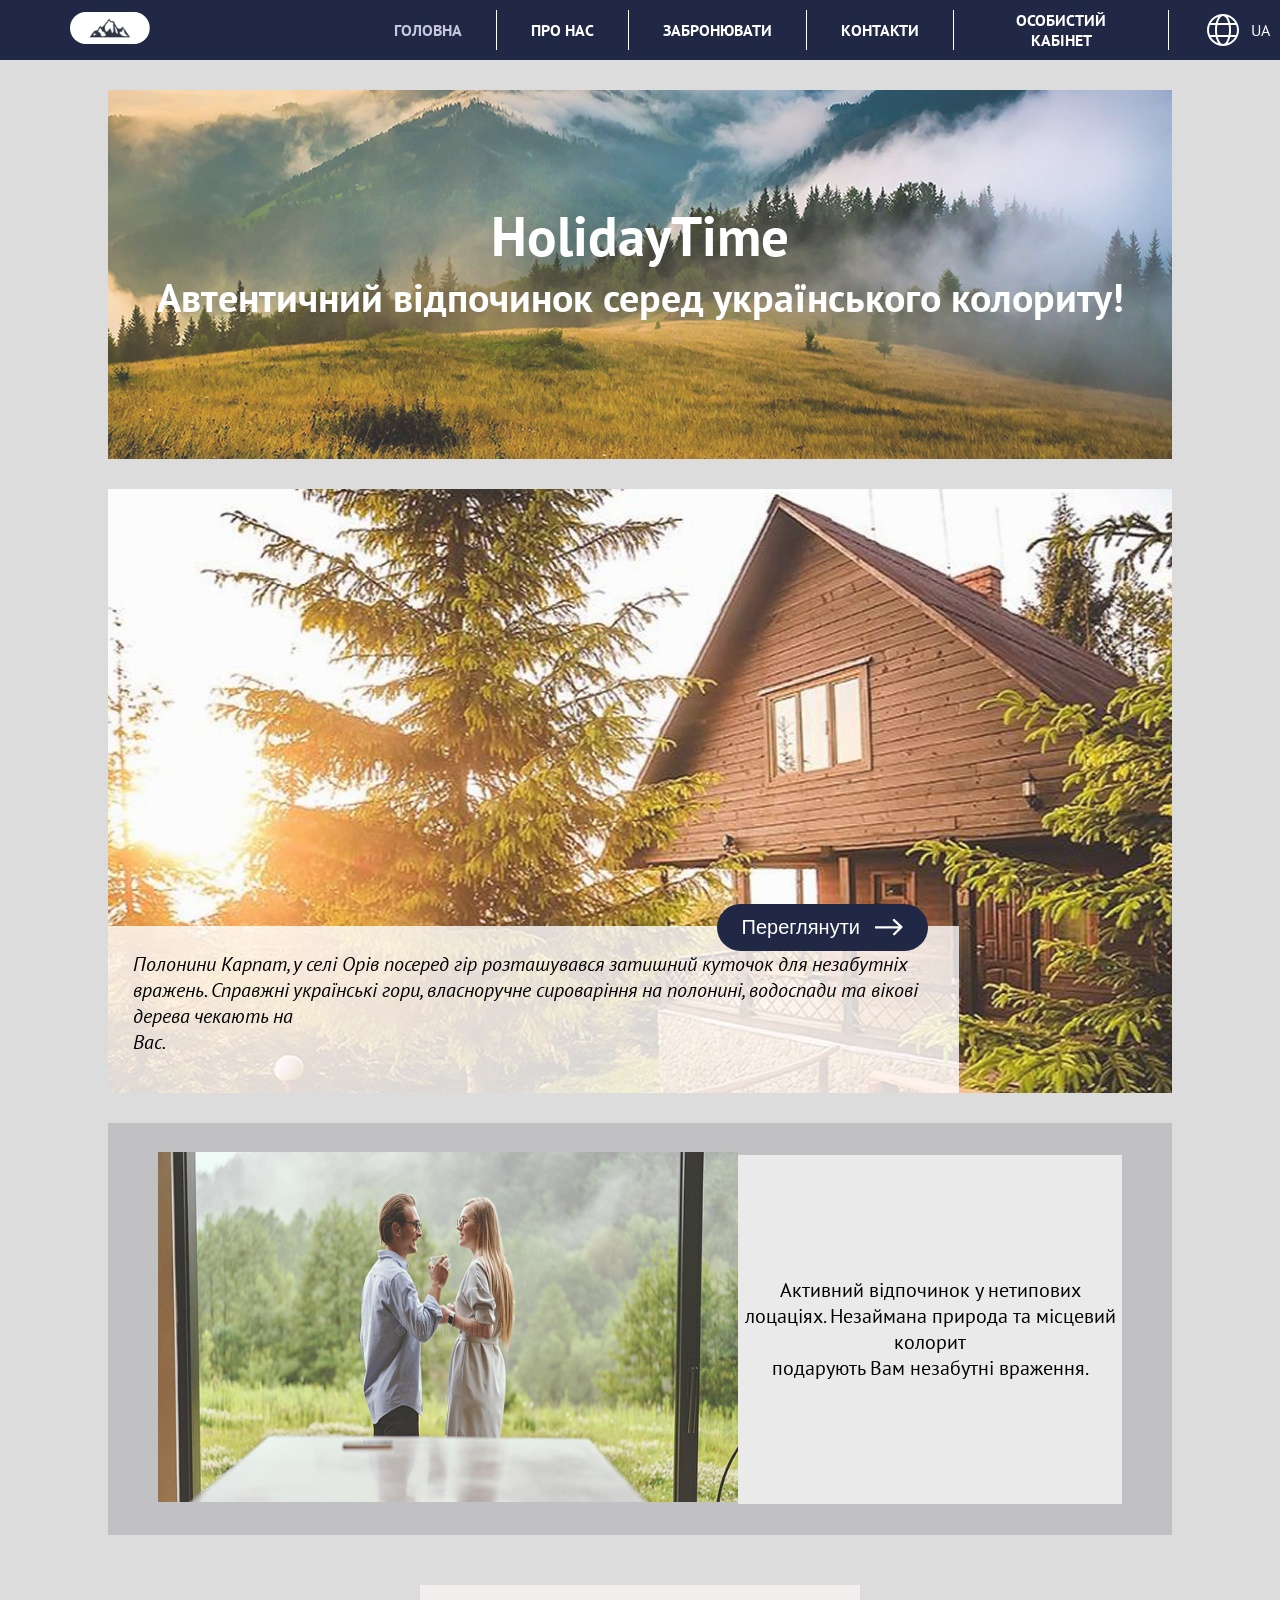
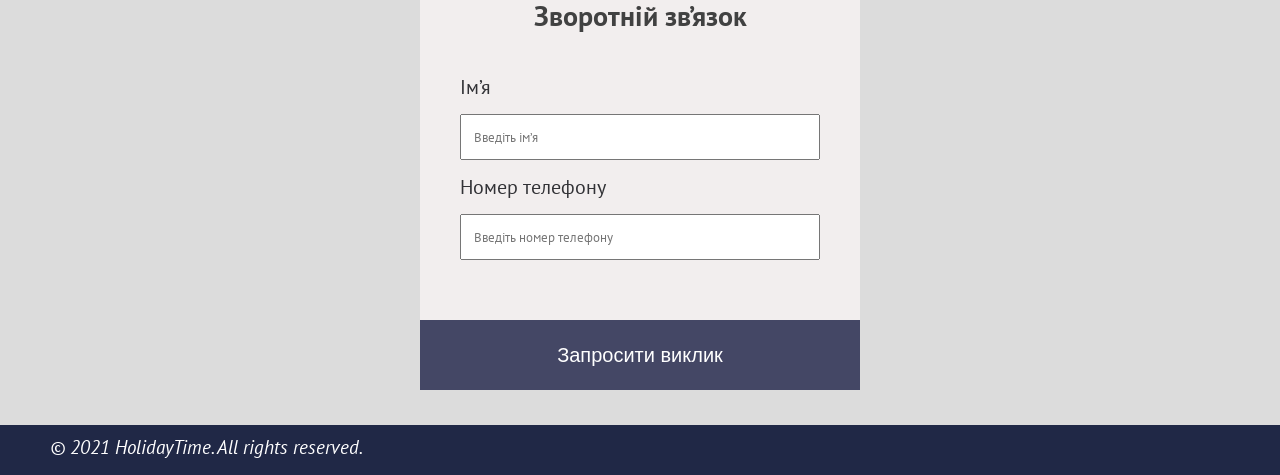
<file: html/index.html>
<!doctype html>
<html lang="en">
  <head>
    <meta charset="UTF-8" />
    <meta name="viewport" content="width=, initial-scale=1.0" />
    <link rel="stylesheet" href="../css/main.css" />
    <script src="../JS/script.js" defer></script>
    <title>Document</title>
  </head>
  <body>
    <div class="main">
      <header>
        <span class="logo"> <img src="../images/logo.svg" alt="" /></span>
        <nav>
          <ul>
            <li class="active"><a href="index.html">ГОЛОВНА</a></li>
            <div class="divider"></div>
            <li><a href="about-us.html">ПРО НАС</a></li>
            <div class="divider"></div>
            <li><a href="reservation.html">ЗАБРОНЮВАТИ</a></li>
            <div class="divider"></div>
            <li><a href="contacts.html">КОНТАКТИ</a></li>
            <div class="divider"></div>
            <div class="personal-account">
              <li>
                <a href="account.html"
                  >ОСОБИСТИЙ <br />
                  КАБІНЕТ</a
                >
              </li>
            </div>
            <div class="divider"></div>

            <div class="language">
              <div class="language-current">
                <div class="globe"><img src="/images/globe.svg" alt="" /></div>
                <span>UA</span>
              </div>
              <div class="language-list">
                <div>UA</div>
                <div>RU</div>
                <div>EN</div>
              </div>
            </div>
          </ul>
        </nav>
      </header>

      <div class="main-page">
        <div class="first-poster">
          <h2>HolidayTime</h2>
          <h3>Автентичний відпочинок серед українського колориту!</h3>
        </div>

        <div class="second-poster">
          <button class="btn" type="button">
            Переглянути
            <img class="arrow" src="/images/arrow-button1.svg" alt="" />
          </button>

          <div class="text">
            <p>
              Полонини Карпат, у селі Орів посеред гір розташувався затишний
              куточок для незабутніх вражень. Справжні українські гори,
              власноручне сироваріння на полонині, водоспади та вікові дерева
              чекають на <br />
              Вас.
            </p>
          </div>
        </div>

        <div class="three-poster">
          <div class="couple">
            <img src="/images/couple.png" alt="" />
          </div>
          <div class="couple-text">
            <p>
              Активний відпочинок у нетипових лоцаціях. Незаймана природа та
              місцевий колорит <br />
              подарують Вам незабутні враження.
            </p>
          </div>
        </div>

        <div class="contact-us">
          <h3>Зворотній зв’язок</h3>

          <form>
            <div class="inline">
              <div class="name">
                <label>Ім’я</label>
                <input type="name" placeholder="Введіть ім’я" />
              </div>
              <div class="phone">
                <label>Номер телефону</label>
                <input type="tel" placeholder="Введіть номер телефону" />
              </div>
              <button class="call-btn">Запросити виклик</button>
            </div>
          </form>
        </div>
      </div>
    </div>

    <footer>
      <h4>© 2021 HolidayTime. All rights reserved.</h4>
    </footer>
  </body>
</html>
</file>
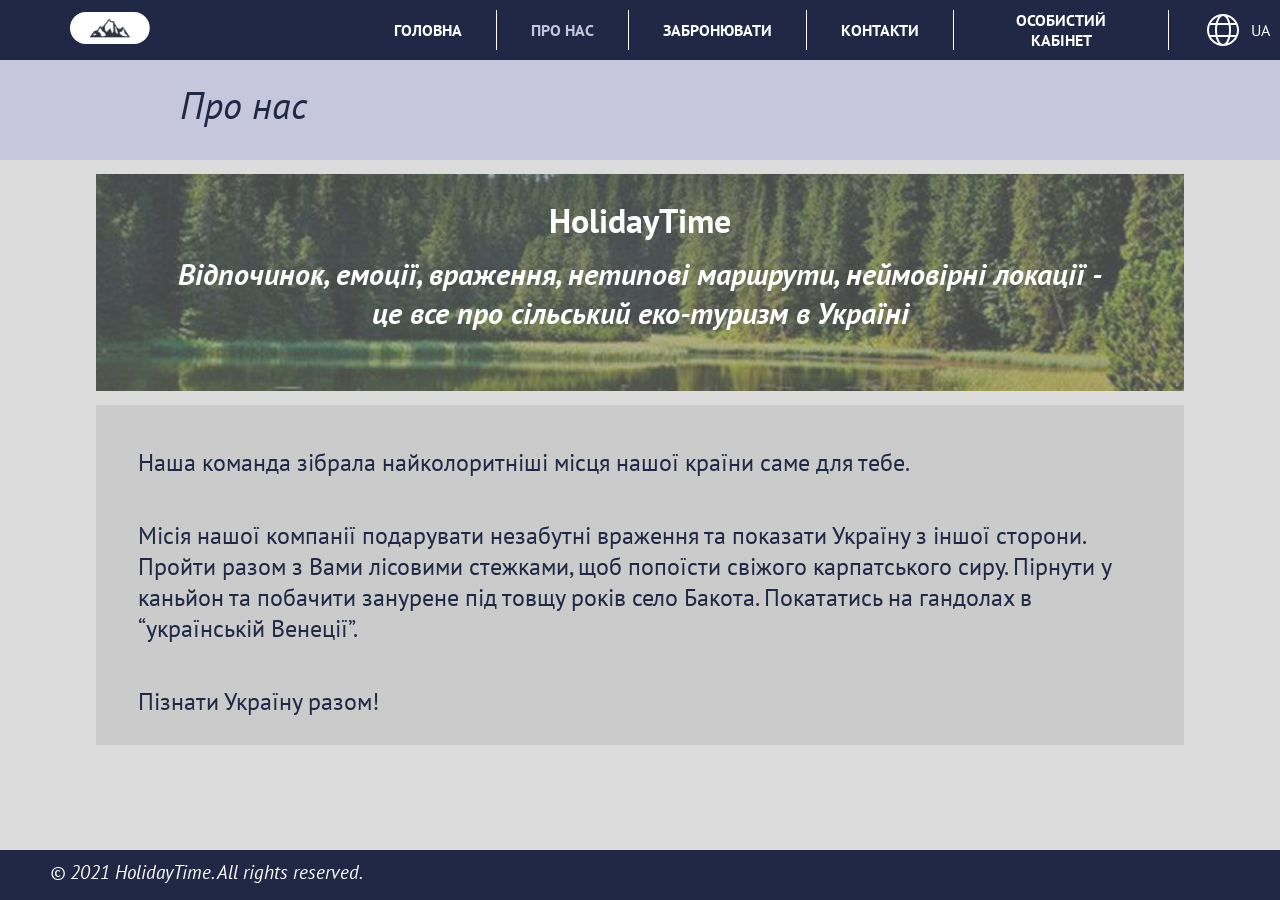
<file: html/about-us.html>
<!doctype html>
<html lang="en">
  <head>
    <meta charset="UTF-8" />
    <meta name="viewport" content="width=, initial-scale=1.0" />
    <link rel="stylesheet" href="../css/main.css" />
    <script src="../JS/script.js" defer></script>
    <title>Document</title>
  </head>
  <body>
    <div class="main">
      <header>
        <span class="logo"> <img src="../images/logo.svg" alt="" /></span>
        <nav>
          <ul>
            <li><a href="index.html">ГОЛОВНА</a></li>
            <div class="divider"></div>
            <li class="active"><a href="about-us.html">ПРО НАС</a></li>
            <div class="divider"></div>
            <li><a href="reservation.html">ЗАБРОНЮВАТИ</a></li>
            <div class="divider"></div>
            <li><a href="contacts.html">КОНТАКТИ</a></li>
            <div class="divider"></div>
            <div class="personal-account">
              <li>
                <a href="account.html"
                  >ОСОБИСТИЙ <br />
                  КАБІНЕТ</a
                >
              </li>
            </div>
            <div class="divider"></div>

            <div class="language">
              <div class="language-current">
                <div class="globe"><img src="/images/globe.svg" alt="" /></div>
                <span>UA</span>
              </div>
              <div class="language-list">
                <div>UA</div>
                <div>RU</div>
                <div>EN</div>
              </div>
            </div>
          </ul>
        </nav>
      </header>

      <div class="block">
        <h3>Про нас</h3>
      </div>

      <div class="about-intro">
        <h3>HolidayTime</h3>
        <p>
          Відпочинок, емоції, враження, нетипові маршрути, неймовірні локації -
          <br />
          це все про сільський еко-туризм в Україні
        </p>
      </div>

      <div class="about-content">
        <p>
          Наша команда зібрала найколоритніші місця нашої країни саме для тебе.
        </p>
        <p>
          Місія нашої компанії подарувати незабутні враження та показати Україну
          з іншої сторони. Пройти разом з Вами лісовими стежками, щоб попоїсти
          свіжого карпатського сиру. Пірнути у каньйон та побачити занурене під
          товщу років село Бакота. Покататись на гандолах в “українській
          Венеції”.
        </p>
        <p>Пізнати Україну разом!</p>
      </div>
    </div>

    <footer>
      <h4>© 2021 HolidayTime. All rights reserved.</h4>
    </footer>
  </body>
</html>
</file>
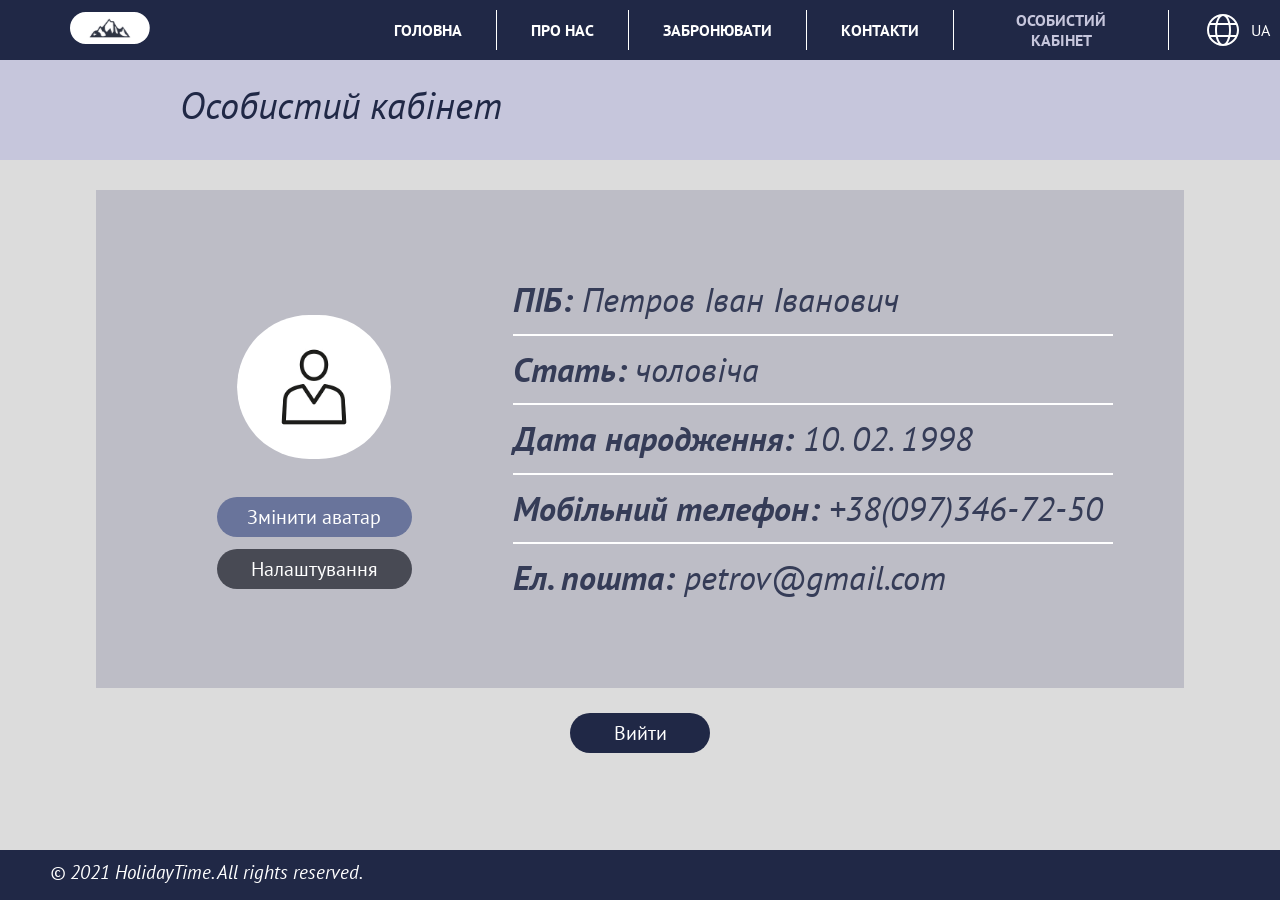
<file: html/account.html>
<!doctype html>
<html lang="en">
  <head>
    <meta charset="UTF-8" />
    <meta name="viewport" content="width=, initial-scale=1.0" />
    <link rel="stylesheet" href="../css/main.css" />
    <script src="../JS/script.js" defer></script>
    <title>Document</title>
  </head>
  <body>
    <div class="main">
      <header>
        <span class="logo"> <img src="../images/logo.svg" alt="" /></span>
        <nav>
          <ul>
            <li><a href="index.html">ГОЛОВНА</a></li>
            <div class="divider"></div>
            <li><a href="about-us.html">ПРО НАС</a></li>
            <div class="divider"></div>
            <li><a href="reservation.html">ЗАБРОНЮВАТИ</a></li>
            <div class="divider"></div>
            <li><a href="contacts.html">КОНТАКТИ</a></li>
            <div class="divider"></div>
            <div class="personal-account">
              <li class="active">
                <a href="account.html"
                  >ОСОБИСТИЙ <br />
                  КАБІНЕТ</a
                >
              </li>
            </div>
            <div class="divider"></div>

            <div class="language">
              <div class="language-current">
                <div class="globe"><img src="/images/globe.svg" alt="" /></div>
                <span>UA</span>
              </div>
              <div class="language-list">
                <div>UA</div>
                <div>RU</div>
                <div>EN</div>
              </div>
            </div>
          </ul>
        </nav>
      </header>

      <div class="block">
        <h3>Особистий кабінет</h3>
      </div>

      <div class="profile-card">
        <div class="profile-avatar">
          <img
            class="profile-avatar-img"
            src="/images/profile-avatar-img.svg"
            alt="Аватар"
          />
          <button class="change-avatar-btn">Змінити аватар</button>
          <button class="settings-btn">Налаштування</button>
        </div>

        <div class="profile-info">
          <p class="profile-info-item">
            <strong>ПІБ:</strong> Петров Іван Іванович
          </p>

          <p class="profile-info-item"><strong>Стать:</strong> чоловіча</p>

          <p class="profile-info-item">
            <strong>Дата народження: </strong> 10. 02. 1998
          </p>

          <p class="profile-info-item">
            <strong>Мобільний телефон:</strong> +38(097)346-72-50
          </p>

          <p class="profile-info-item">
            <strong>Ел. пошта:</strong> petrov@gmail.com
          </p>
        </div>
      </div>

      <button class="logout-btn">Вийти</button>
    </div>

    <footer>
      <h4>© 2021 HolidayTime. All rights reserved.</h4>
    </footer>
  </body>
</html>
</file>
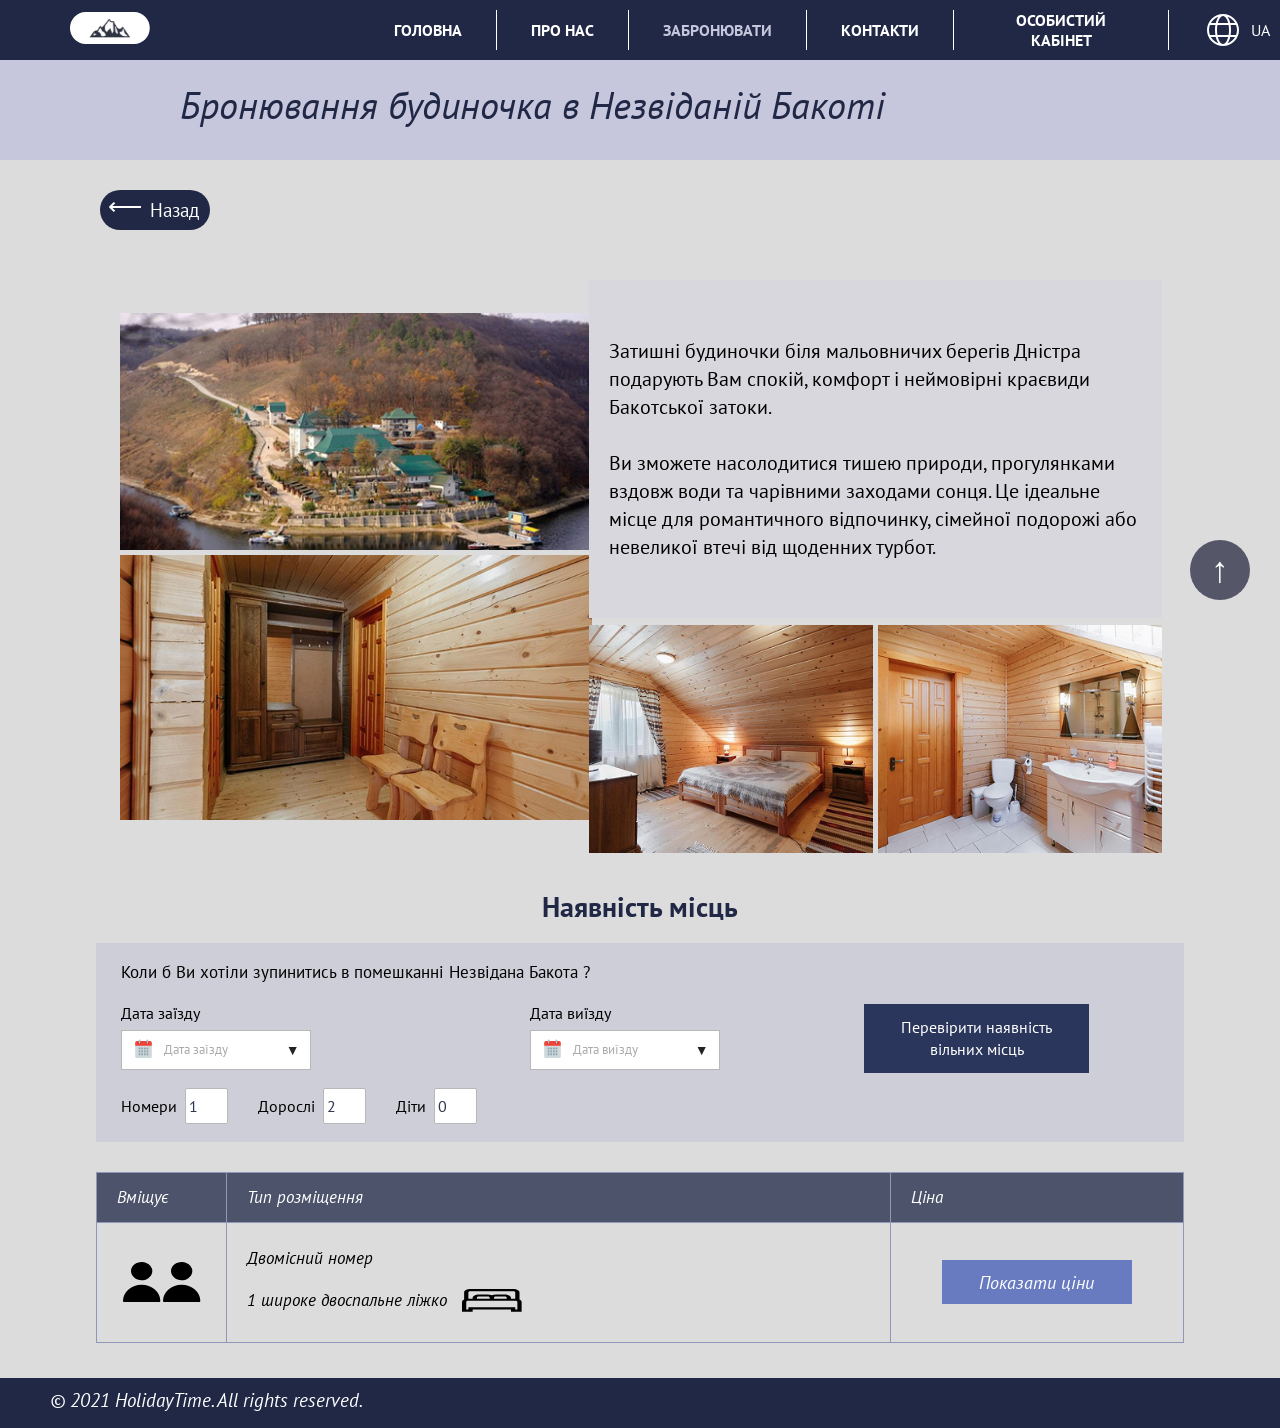
<file: html/bakota.html>
<!doctype html>
<html lang="en">
  <head>
    <meta charset="UTF-8" />
    <meta name="viewport" content="width=device-width, initial-scale=1.0" />
    <link rel="stylesheet" href="../css/main.css" />
    <script src="../JS/script.js" defer></script>
    <title>Document</title>
  </head>
  <body>
    <div class="main">
      <header>
        <span class="logo"> <img src="../images/logo.svg" alt="" /></span>
        <nav>
          <ul>
            <li><a href="index.html">ГОЛОВНА</a></li>
            <div class="divider"></div>
            <li><a href="about-us.html">ПРО НАС</a></li>
            <div class="divider"></div>
            <li class="active"><a href="reservation.html">ЗАБРОНЮВАТИ</a></li>
            <div class="divider"></div>
            <li><a href="contacts.html">КОНТАКТИ</a></li>
            <div class="divider"></div>
            <div class="personal-account">
              <li>
                <a href="account.html"
                  >ОСОБИСТИЙ <br />
                  КАБІНЕТ</a
                >
              </li>
            </div>
            <div class="divider"></div>

            <div class="language">
              <div class="language-current">
                <div class="globe"><img src="/images/globe.svg" alt="" /></div>
                <span>UA</span>
              </div>
              <div class="language-list">
                <div>UA</div>
                <div>RU</div>
                <div>EN</div>
              </div>
            </div>
          </ul>
        </nav>
      </header>
      <div class="block">
        <h3>Бронювання будиночка в Незвіданій Бакоті</h3>
      </div>

      <div class="button-back">
        <button class="back-button" onclick="history.back()">
          <span class="back-arrow">⟵</span>
          <span class="back">Назад</span>
        </button>
      </div>

      <div class="karpaty-informations">
        <div class="left-block">
          <img src="/images/nezvidana-bakota.jpg" alt="" />
          <img src="/images/karpaty-house-inside1.jpg" alt="" />
        </div>

        <div class="right-block">
          <div class="cabin-description">
            <p>
              Затишні будиночки біля мальовничих берегів Дністра подарують Вам
              спокій, комфорт і неймовірні краєвиди Бакотської затоки. <br />
              <br />
              Ви зможете насолодитися тишею природи, прогулянками вздовж води та
              чарівними заходами сонця. Це ідеальне місце для романтичного
              відпочинку, сімейної подорожі або невеликої втечі від щоденних
              турбот.
            </p>
          </div>
          <div class="cabin-images">
            <img src="/images/karpaty-house-inside2.jpg" alt="" />
            <img src="/images/karpaty-house-inside3.jpg" alt="" />
          </div>
        </div>
      </div>

      <div class="room-availability">
        <section class="availability-section">
          <h2 class="availability-title">Наявність місць</h2>

          <div class="availability-box">
            <p class="availability-question">
              Коли б Ви хотіли зупинитись в помешканні Незвідана Бакота ?
            </p>

            <form class="availability-form">
              <div class="availability-fields">
                <div class="date-field">
                  <label for="check-in">Дата заїзду</label>

                  <div class="date-input-wrapper">
                    <span class="calendar-icon"
                      ><img src="/images/calendar.svg" alt=""
                    /></span>

                    <input type="date" id="check-in" name="check-in" required />

                    <span class="date-placeholder">Дата заїзду</span>
                    <span class="date-arrow">▼</span>
                  </div>
                </div>

                <div class="date-field">
                  <label for="check-out">Дата виїзду</label>

                  <div class="date-input-wrapper">
                    <span class="calendar-icon"
                      ><img src="/images/calendar.svg" alt=""
                    /></span>

                    <input
                      type="date"
                      id="check-out"
                      name="check-out"
                      required
                    />

                    <span class="date-placeholder">Дата виїзду</span>
                    <span class="date-arrow">▼</span>
                  </div>
                </div>

                <div class="guests-fields">
                  <div class="guest-field">
                    <label for="rooms">Номери</label>
                    <input
                      type="number"
                      id="rooms"
                      name="rooms"
                      min="1"
                      value="1"
                      required
                    />
                  </div>

                  <div class="guest-field">
                    <label for="adults">Дорослі</label>
                    <input
                      type="number"
                      id="adults"
                      name="adults"
                      min="1"
                      value="2"
                      required
                    />
                  </div>

                  <div class="guest-field">
                    <label for="children">Діти</label>
                    <input
                      type="number"
                      id="children"
                      name="children"
                      min="0"
                      value="0"
                      required
                    />
                  </div>
                </div>
              </div>

              <button type="submit" class="availability-button">
                Перевірити наявність вільних місць
              </button>
            </form>
          </div>
        </section>
      </div>

      <div class="rooms-section">
        <table class="rooms-table">
          <thead>
            <tr>
              <th class="capacity-column">Вміщує</th>
              <th class="room-column">Тип розміщення</th>
              <th class="price-column">Ціна</th>
            </tr>
          </thead>

          <tbody>
            <tr>
              <td class="capacity-cell">
                <div class="people-icons">
                  <img src="/images/people.svg" alt="" />
                  <img src="/images/people.svg" alt="" />
                </div>
              </td>

              <td class="room-cell">
                <p>Двомісний номер</p>
                <div class="bed-description">
                  <span>1 широке двоспальне ліжко</span>
                  <img
                    src="/images/bed.svg"
                    alt="двоспальне ліжко"
                    class="bed-icon"
                  />
                </div>
              </td>

              <td class="price-cell">
                <button type="button" class="show-prices-btn">
                  Показати ціни
                </button>
              </td>
            </tr>
          </tbody>
        </table>
      </div>
    </div>
    <footer>
      <h4>© 2021 HolidayTime. All rights reserved.</h4>
    </footer>
    <button id="scrollToTop" aria-label="Прокручувати вгору">↑</button>
  </body>
</html>
</file>
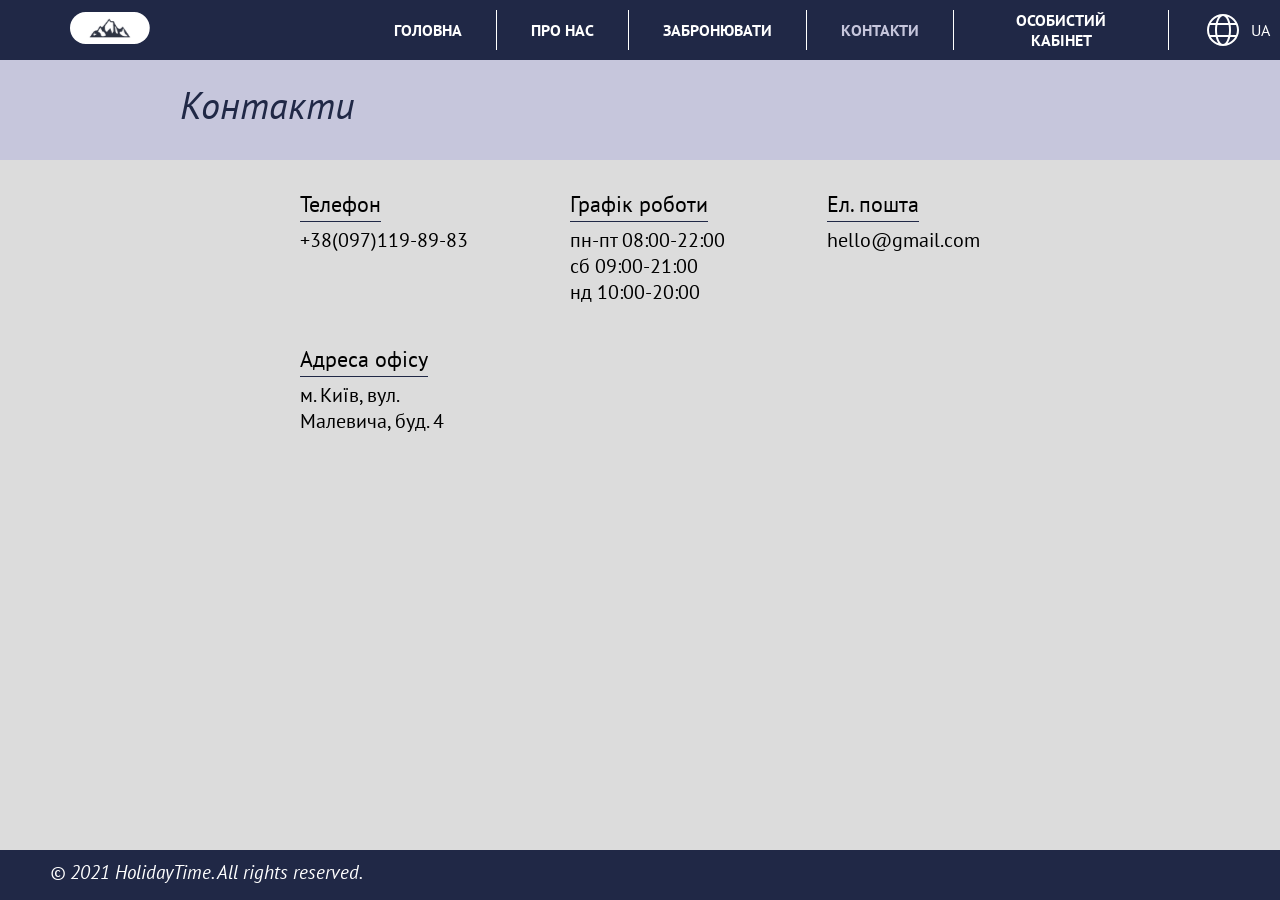
<file: html/contacts.html>
<!doctype html>
<html lang="en">
  <head>
    <meta charset="UTF-8" />
    <meta name="viewport" content="width=, initial-scale=1.0" />
    <link rel="stylesheet" href="../css/main.css" />
    <title>Document</title>
  </head>
  <body>
    <header>
      <span class="logo"> <img src="../images/logo.svg" alt="" /></span>
      <nav>
        <ul>
          <li><a href="index.html">ГОЛОВНА</a></li>
          <div class="divider"></div>
          <li><a href="about-us.html">ПРО НАС</a></li>
          <div class="divider"></div>
          <li><a href="reservation.html">ЗАБРОНЮВАТИ</a></li>
          <div class="divider"></div>
          <li class="active"><a href="contacts.html">КОНТАКТИ</a></li>
          <div class="divider"></div>
          <div class="personal-account">
            <li>
              <a href="account.html"
                >ОСОБИСТИЙ <br />
                КАБІНЕТ</a
              >
            </li>
          </div>
          <div class="divider"></div>

          <div class="language">
            <div class="language-current">
              <div class="globe"><img src="/images/globe.svg" alt="" /></div>
              <span>UA</span>
            </div>
            <div class="language-list">
              <div>UA</div>
              <div>RU</div>
              <div>EN</div>
            </div>
          </div>
        </ul>
      </nav>
    </header>

    <div class="block">
      <h3>Контакти</h3>
    </div>

    <div class="info">
      <div class="contact-details">
        <div class="numer">
          <p class="contact-title">Телефон</p>
          <a href="+38(097)119-89-83">+38(097)119-89-83</a>
        </div>

        <div class="work-schedule">
          <p class="contact-title">Графік роботи</p>
          <p class="hours">
            пн-пт 08:00-22:00 <br />
            сб 09:00-21:00 <br />
            нд 10:00-20:00
          </p>
        </div>

        <div class="email">
          <p class="contact-title">Ел. пошта</p>
          <a href="hello@gmail.com">hello@gmail.com</a>
        </div>
      </div>

      <div class="addresses">
        <div class="address-name">
          <p class="contact-title">Адреса офісу</p>
          <a href="https://share.google/1vAacfkD3YQbGVESC"
            >м. Київ, вул. Малевича, буд. 4</a
          >
        </div>
        <div class="contact-map">
          <iframe
            src="https://www.google.com/maps?q=вулиця+Казимира+Малевича,+4,+Київ&output=embed"
            width="507"
            height="335"
            style="border: 0"
            loading="lazy"
          >
          </iframe>
        </div>
      </div>
    </div>
    <footer>
      <h4>© 2021 HolidayTime. All rights reserved.</h4>
    </footer>
  </body>
</html>
</file>
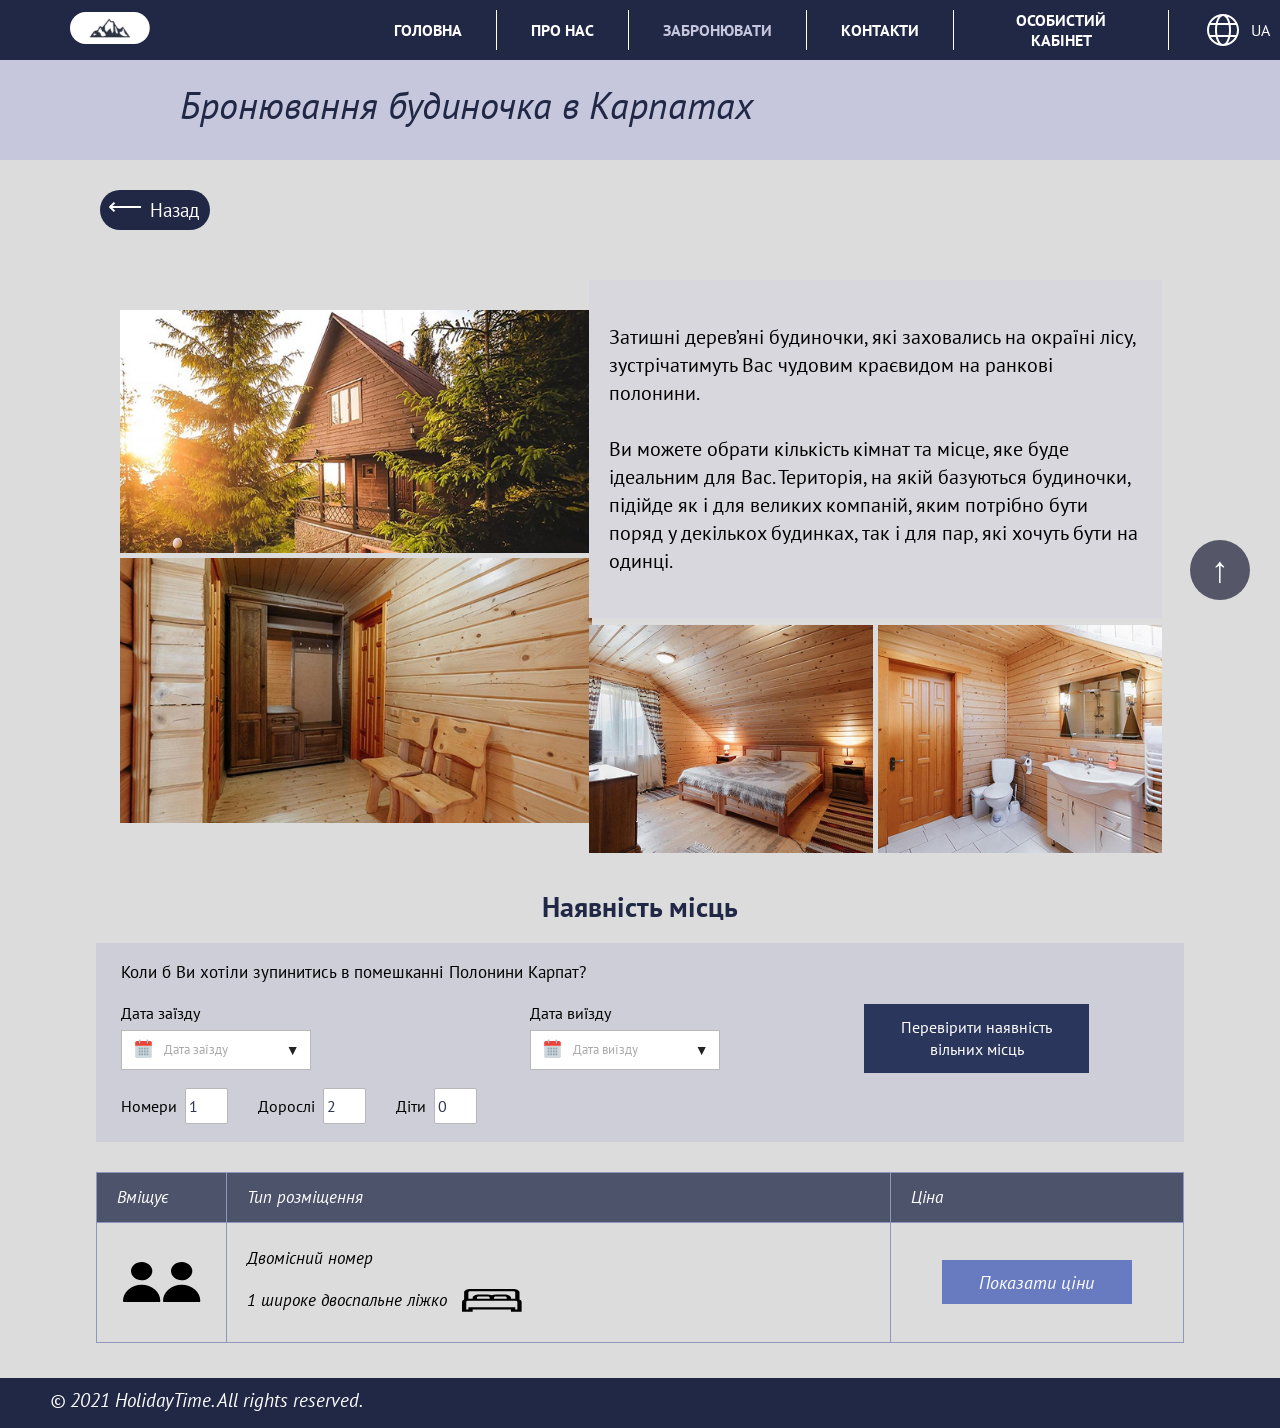
<file: html/karpaty.html>
<!doctype html>
<html lang="en">
  <head>
    <meta charset="UTF-8" />
    <meta name="viewport" content="width=device-width, initial-scale=1.0" />
    <link rel="stylesheet" href="../css/main.css" />
    <script src="../JS/script.js" defer></script>
    <title>Document</title>
  </head>
  <body>
    <div class="main">
      <header>
        <span class="logo"> <img src="../images/logo.svg" alt="" /></span>
        <nav>
          <ul>
            <li><a href="index.html">ГОЛОВНА</a></li>
            <div class="divider"></div>
            <li><a href="about-us.html">ПРО НАС</a></li>
            <div class="divider"></div>
            <li class="active"><a href="reservation.html">ЗАБРОНЮВАТИ</a></li>
            <div class="divider"></div>
            <li><a href="contacts.html">КОНТАКТИ</a></li>
            <div class="divider"></div>
            <div class="personal-account">
              <li>
                <a href="account.html"
                  >ОСОБИСТИЙ <br />
                  КАБІНЕТ</a
                >
              </li>
            </div>
            <div class="divider"></div>

            <div class="language">
              <div class="language-current">
                <div class="globe"><img src="/images/globe.svg" alt="" /></div>
                <span>UA</span>
              </div>
              <div class="language-list">
                <div>UA</div>
                <div>RU</div>
                <div>EN</div>
              </div>
            </div>
          </ul>
        </nav>
      </header>
      <div class="block">
        <h3>Бронювання будиночка в Карпатах</h3>
      </div>

      <div class="button-back">
        <button class="back-button" onclick="history.back()">
          <span class="back-arrow">⟵</span>
          <span class="back">Назад</span>
        </button>
      </div>

      <div class="karpaty-informations">
        <div class="left-block">
          <img src="/images/karpaty-house.jpg" alt="" />
          <img src="/images/karpaty-house-inside1.jpg" alt="" />
        </div>

        <div class="right-block">
          <div class="cabin-description">
            <p>
              Затишні дерев’яні будиночки, які заховались на окраїні лісу,
              зустрічатимуть Вас чудовим краєвидом на ранкові полонини. <br />
              <br />
              Ви можете обрати кількість кімнат та місце, яке буде ідеальним для
              Вас. Територія, на якій базуються будиночки, підійде як і для
              великих компаній, яким потрібно бути поряд у декількох будинках,
              так і для пар, які хочуть бути на одинці.
            </p>
          </div>
          <div class="cabin-images">
            <img src="/images/karpaty-house-inside2.jpg" alt="" />
            <img src="/images/karpaty-house-inside3.jpg" alt="" />
          </div>
        </div>
      </div>

      <div class="room-availability">
        <section class="availability-section">
          <h2 class="availability-title">Наявність місць</h2>

          <div class="availability-box">
            <p class="availability-question">
              Коли б Ви хотіли зупинитись в помешканні Полонини Карпат?
            </p>

            <form class="availability-form">
              <div class="availability-fields">
                <div class="date-field">
                  <label for="check-in">Дата заїзду</label>

                  <div class="date-input-wrapper">
                    <span class="calendar-icon"
                      ><img src="/images/calendar.svg" alt=""
                    /></span>

                    <input type="date" id="check-in" name="check-in" required />

                    <span class="date-placeholder">Дата заїзду</span>
                    <span class="date-arrow">▼</span>
                  </div>
                </div>

                <div class="date-field">
                  <label for="check-out">Дата виїзду</label>

                  <div class="date-input-wrapper">
                    <span class="calendar-icon"
                      ><img src="/images/calendar.svg" alt=""
                    /></span>

                    <input
                      type="date"
                      id="check-out"
                      name="check-out"
                      required
                    />

                    <span class="date-placeholder">Дата виїзду</span>
                    <span class="date-arrow">▼</span>
                  </div>
                </div>

                <div class="guests-fields">
                  <div class="guest-field">
                    <label for="rooms">Номери</label>
                    <input
                      type="number"
                      id="rooms"
                      name="rooms"
                      min="1"
                      value="1"
                      required
                    />
                  </div>

                  <div class="guest-field">
                    <label for="adults">Дорослі</label>
                    <input
                      type="number"
                      id="adults"
                      name="adults"
                      min="1"
                      value="2"
                      required
                    />
                  </div>

                  <div class="guest-field">
                    <label for="children">Діти</label>
                    <input
                      type="number"
                      id="children"
                      name="children"
                      min="0"
                      value="0"
                      required
                    />
                  </div>
                </div>
              </div>

              <button type="submit" class="availability-button">
                Перевірити наявність вільних місць
              </button>
            </form>
          </div>
        </section>
      </div>

      <div class="rooms-section">
        <table class="rooms-table">
          <thead>
            <tr>
              <th class="capacity-column">Вміщує</th>
              <th class="room-column">Тип розміщення</th>
              <th class="price-column">Ціна</th>
            </tr>
          </thead>

          <tbody>
            <tr>
              <td class="capacity-cell">
                <div class="people-icons">
                  <img src="/images/people.svg" alt="" />
                  <img src="/images/people.svg" alt="" />
                </div>
              </td>

              <td class="room-cell">
                <p>Двомісний номер</p>
                <div class="bed-description">
                  <span>1 широке двоспальне ліжко</span>
                  <img
                    src="/images/bed.svg"
                    alt="двоспальне ліжко"
                    class="bed-icon"
                  />
                </div>
              </td>

              <td class="price-cell">
                <button type="button" class="show-prices-btn">
                  Показати ціни
                </button>
              </td>
            </tr>
          </tbody>
        </table>
      </div>
    </div>
    <footer>
      <h4>© 2021 HolidayTime. All rights reserved.</h4>
    </footer>
    <button id="scrollToTop" aria-label="Прокручувати вгору">↑</button>
  </body>
</html>
</file>
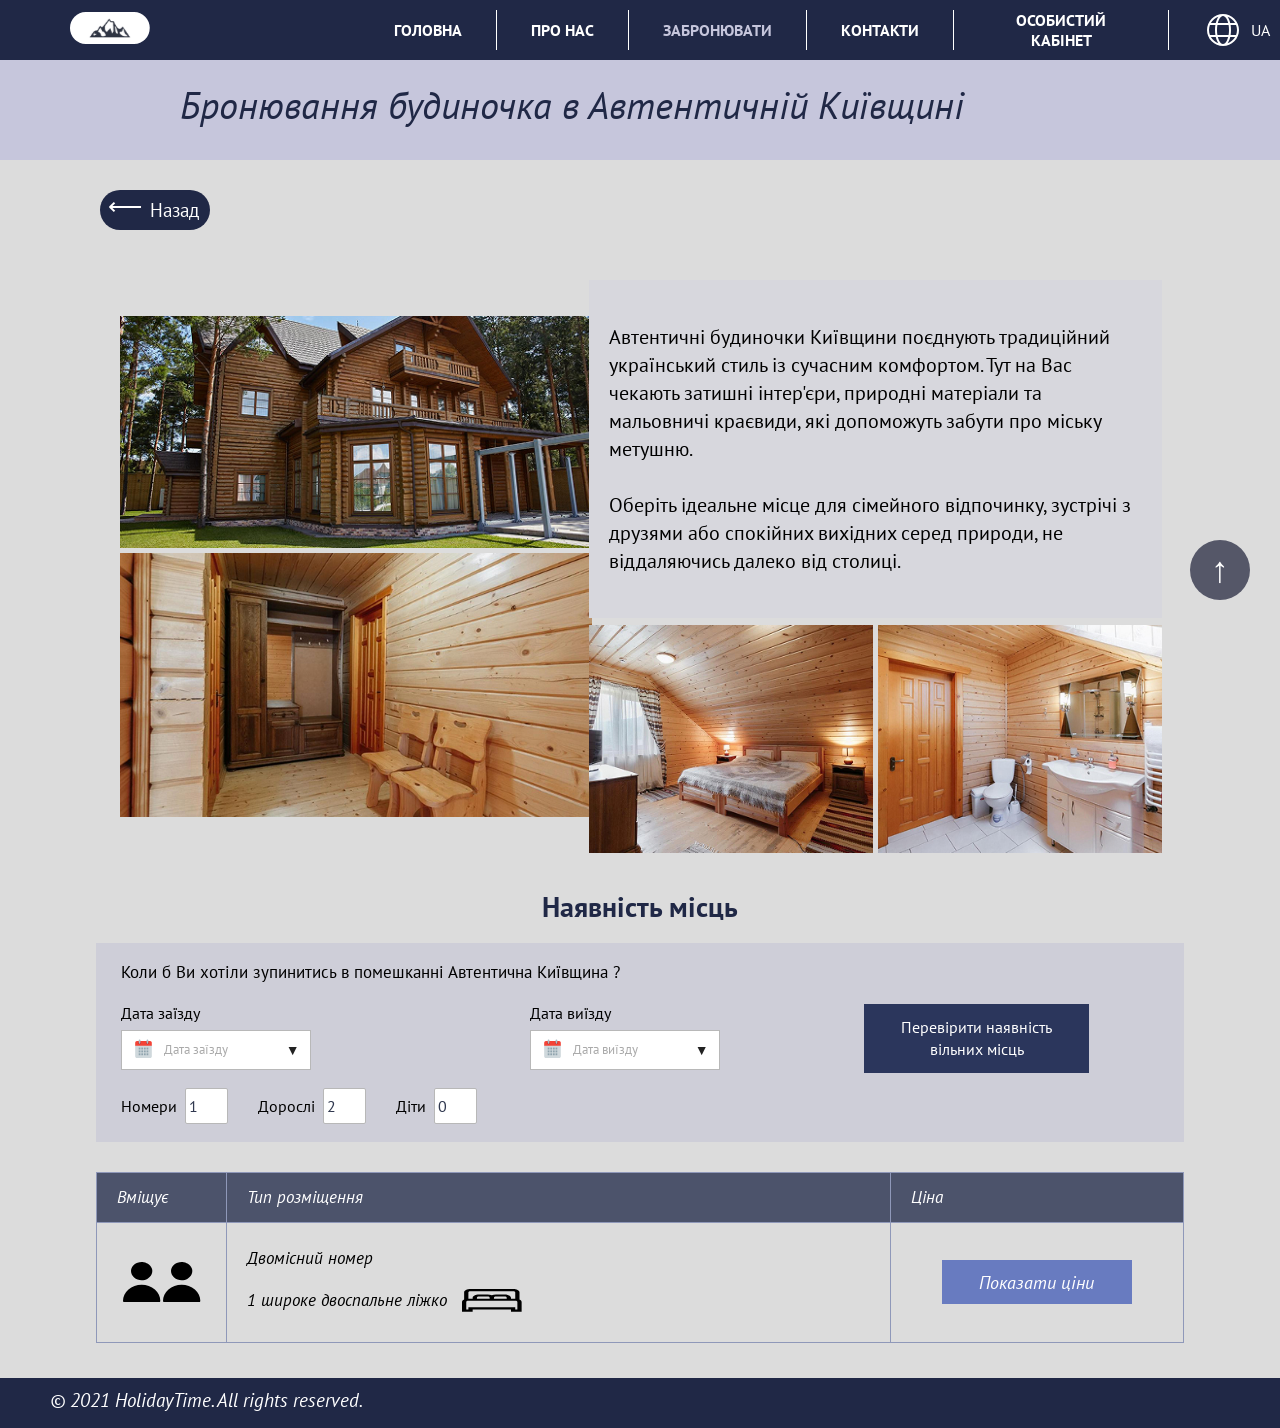
<file: html/kyiv.html>
<!doctype html>
<html lang="en">
  <head>
    <meta charset="UTF-8" />
    <meta name="viewport" content="width=device-width, initial-scale=1.0" />
    <link rel="stylesheet" href="../css/main.css" />
    <script src="../JS/script.js" defer></script>
    <title>Document</title>
  </head>
  <body>
    <div class="main">
      <header>
        <span class="logo"> <img src="../images/logo.svg" alt="" /></span>
        <nav>
          <ul>
            <li><a href="index.html">ГОЛОВНА</a></li>
            <div class="divider"></div>
            <li><a href="about-us.html">ПРО НАС</a></li>
            <div class="divider"></div>
            <li class="active"><a href="reservation.html">ЗАБРОНЮВАТИ</a></li>
            <div class="divider"></div>
            <li><a href="contacts.html">КОНТАКТИ</a></li>
            <div class="divider"></div>
            <div class="personal-account">
              <li>
                <a href="account.html"
                  >ОСОБИСТИЙ <br />
                  КАБІНЕТ</a
                >
              </li>
            </div>
            <div class="divider"></div>

            <div class="language">
              <div class="language-current">
                <div class="globe"><img src="/images/globe.svg" alt="" /></div>
                <span>UA</span>
              </div>
              <div class="language-list">
                <div>UA</div>
                <div>RU</div>
                <div>EN</div>
              </div>
            </div>
          </ul>
        </nav>
      </header>
      <div class="block">
        <h3>Бронювання будиночка в Автентичній Київщині</h3>
      </div>

      <div class="button-back">
        <button class="back-button" onclick="history.back()">
          <span class="back-arrow">⟵</span>
          <span class="back">Назад</span>
        </button>
      </div>

      <div class="karpaty-informations">
        <div class="left-block">
          <img src="/images/avtentychna-kyivshcyna.jpg" alt="" />
          <img src="/images/karpaty-house-inside1.jpg" alt="" />
        </div>

        <div class="right-block">
          <div class="cabin-description">
            <p>
              Автентичні будиночки Київщини поєднують традиційний український
              стиль із сучасним комфортом. Тут на Вас чекають затишні інтер'єри,
              природні матеріали та мальовничі краєвиди, які допоможуть забути
              про міську метушню. <br />
              <br />
              Оберіть ідеальне місце для сімейного відпочинку, зустрічі з
              друзями або спокійних вихідних серед природи, не віддаляючись
              далеко від столиці.
            </p>
          </div>
          <div class="cabin-images">
            <img src="/images/karpaty-house-inside2.jpg" alt="" />
            <img src="/images/karpaty-house-inside3.jpg" alt="" />
          </div>
        </div>
      </div>

      <div class="room-availability">
        <section class="availability-section">
          <h2 class="availability-title">Наявність місць</h2>

          <div class="availability-box">
            <p class="availability-question">
              Коли б Ви хотіли зупинитись в помешканні Автентична Київщина ?
            </p>

            <form class="availability-form">
              <div class="availability-fields">
                <div class="date-field">
                  <label for="check-in">Дата заїзду</label>

                  <div class="date-input-wrapper">
                    <span class="calendar-icon"
                      ><img src="/images/calendar.svg" alt=""
                    /></span>

                    <input type="date" id="check-in" name="check-in" required />

                    <span class="date-placeholder">Дата заїзду</span>
                    <span class="date-arrow">▼</span>
                  </div>
                </div>

                <div class="date-field">
                  <label for="check-out">Дата виїзду</label>

                  <div class="date-input-wrapper">
                    <span class="calendar-icon"
                      ><img src="/images/calendar.svg" alt=""
                    /></span>

                    <input
                      type="date"
                      id="check-out"
                      name="check-out"
                      required
                    />

                    <span class="date-placeholder">Дата виїзду</span>
                    <span class="date-arrow">▼</span>
                  </div>
                </div>

                <div class="guests-fields">
                  <div class="guest-field">
                    <label for="rooms">Номери</label>
                    <input
                      type="number"
                      id="rooms"
                      name="rooms"
                      min="1"
                      value="1"
                      required
                    />
                  </div>

                  <div class="guest-field">
                    <label for="adults">Дорослі</label>
                    <input
                      type="number"
                      id="adults"
                      name="adults"
                      min="1"
                      value="2"
                      required
                    />
                  </div>

                  <div class="guest-field">
                    <label for="children">Діти</label>
                    <input
                      type="number"
                      id="children"
                      name="children"
                      min="0"
                      value="0"
                      required
                    />
                  </div>
                </div>
              </div>

              <button type="submit" class="availability-button">
                Перевірити наявність вільних місць
              </button>
            </form>
          </div>
        </section>
      </div>

      <div class="rooms-section">
        <table class="rooms-table">
          <thead>
            <tr>
              <th class="capacity-column">Вміщує</th>
              <th class="room-column">Тип розміщення</th>
              <th class="price-column">Ціна</th>
            </tr>
          </thead>

          <tbody>
            <tr>
              <td class="capacity-cell">
                <div class="people-icons">
                  <img src="/images/people.svg" alt="" />
                  <img src="/images/people.svg" alt="" />
                </div>
              </td>

              <td class="room-cell">
                <p>Двомісний номер</p>
                <div class="bed-description">
                  <span>1 широке двоспальне ліжко</span>
                  <img
                    src="/images/bed.svg"
                    alt="двоспальне ліжко"
                    class="bed-icon"
                  />
                </div>
              </td>

              <td class="price-cell">
                <button type="button" class="show-prices-btn">
                  Показати ціни
                </button>
              </td>
            </tr>
          </tbody>
        </table>
      </div>
    </div>
    <footer>
      <h4>© 2021 HolidayTime. All rights reserved.</h4>
    </footer>
    <button id="scrollToTop" aria-label="Прокручувати вгору">↑</button>
  </body>
</html>
</file>
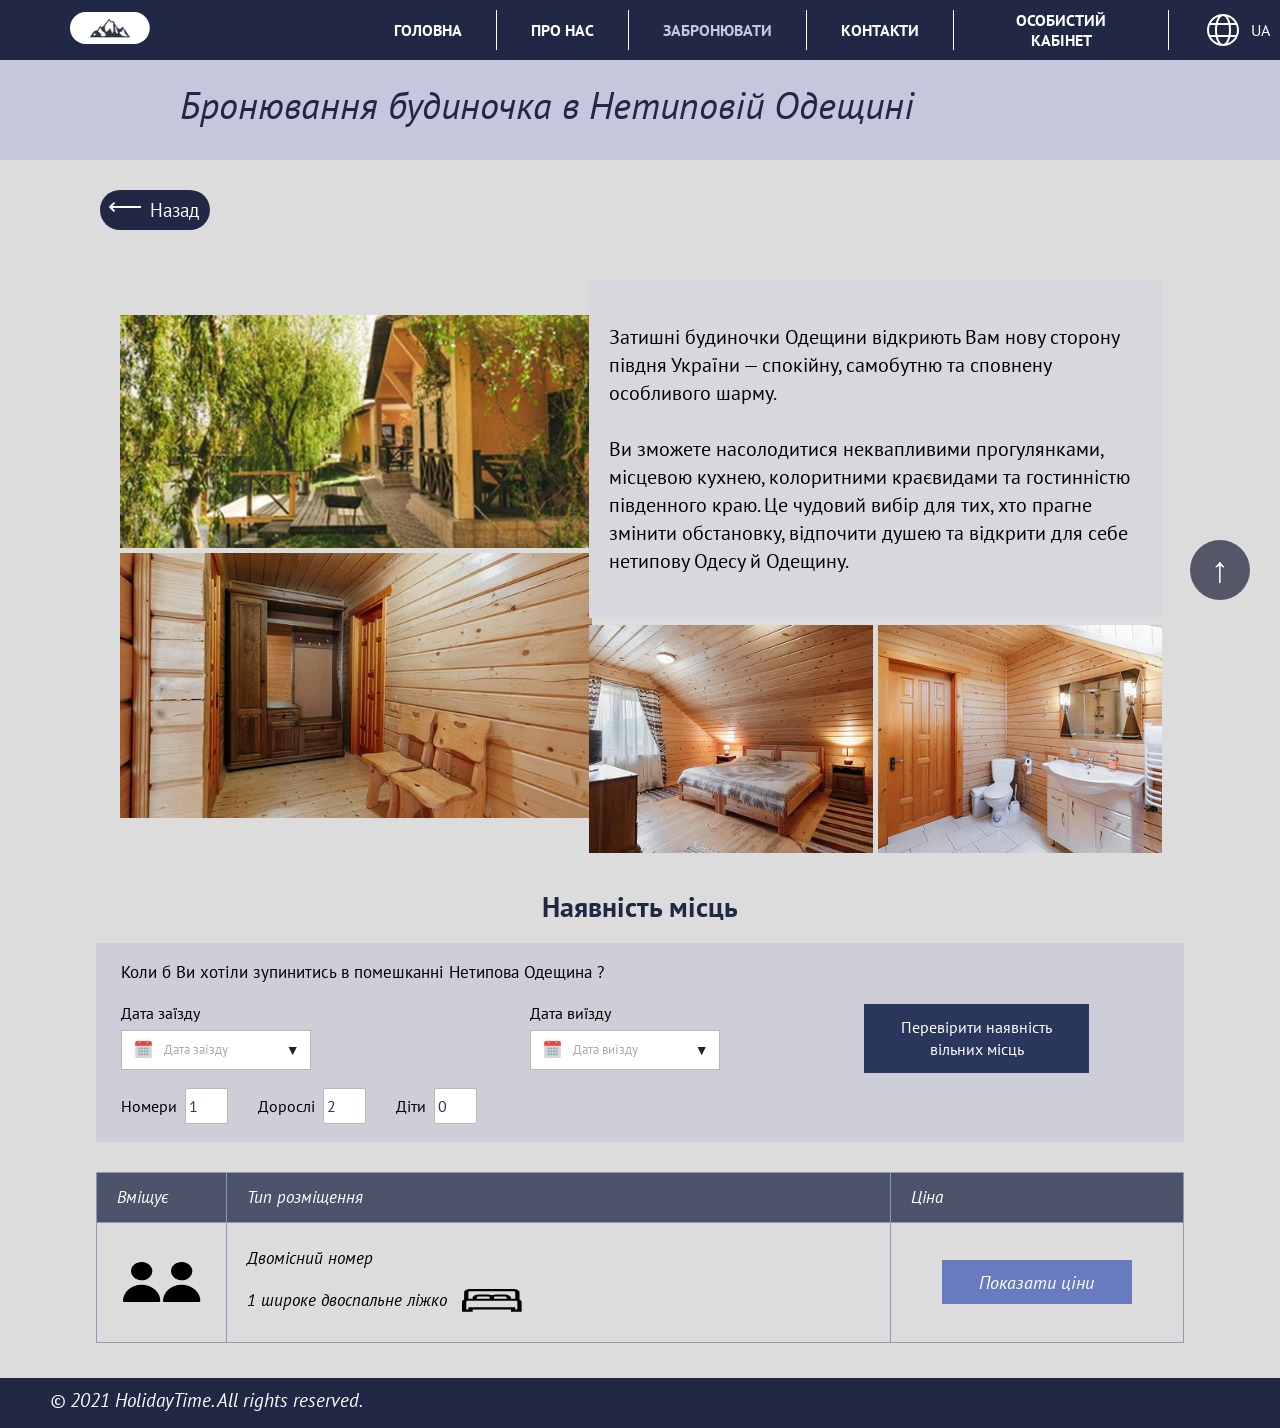
<file: html/odesa.html>
<!doctype html>
<html lang="en">
  <head>
    <meta charset="UTF-8" />
    <meta name="viewport" content="width=device-width, initial-scale=1.0" />
    <link rel="stylesheet" href="../css/main.css" />
    <script src="../JS/script.js" defer></script>
    <title>Document</title>
  </head>
  <body>
    <div class="main">
      <header>
        <span class="logo"> <img src="../images/logo.svg" alt="" /></span>
        <nav>
          <ul>
            <li><a href="index.html">ГОЛОВНА</a></li>
            <div class="divider"></div>
            <li><a href="about-us.html">ПРО НАС</a></li>
            <div class="divider"></div>
            <li class="active"><a href="reservation.html">ЗАБРОНЮВАТИ</a></li>
            <div class="divider"></div>
            <li><a href="contacts.html">КОНТАКТИ</a></li>
            <div class="divider"></div>
            <div class="personal-account">
              <li>
                <a href="account.html"
                  >ОСОБИСТИЙ <br />
                  КАБІНЕТ</a
                >
              </li>
            </div>
            <div class="divider"></div>

            <div class="language">
              <div class="language-current">
                <div class="globe"><img src="/images/globe.svg" alt="" /></div>
                <span>UA</span>
              </div>
              <div class="language-list">
                <div>UA</div>
                <div>RU</div>
                <div>EN</div>
              </div>
            </div>
          </ul>
        </nav>
      </header>
      <div class="block">
        <h3>Бронювання будиночка в Нетиповій Одещині</h3>
      </div>

      <div class="button-back">
        <button class="back-button" onclick="history.back()">
          <span class="back-arrow">⟵</span>
          <span class="back">Назад</span>
        </button>
      </div>

      <div class="karpaty-informations">
        <div class="left-block">
          <img src="/images/netypova-odescyna.jpg" alt="" />
          <img src="/images/karpaty-house-inside1.jpg" alt="" />
        </div>

        <div class="right-block">
          <div class="cabin-description">
            <p>
              Затишні будиночки Одещини відкриють Вам нову сторону півдня
              України — спокійну, самобутню та сповнену особливого шарму. <br />
              <br />
              Ви зможете насолодитися неквапливими прогулянками, місцевою
              кухнею, колоритними краєвидами та гостинністю південного краю. Це
              чудовий вибір для тих, хто прагне змінити обстановку, відпочити
              душею та відкрити для себе нетипову Одесу й Одещину.
            </p>
          </div>
          <div class="cabin-images">
            <img src="/images/karpaty-house-inside2.jpg" alt="" />
            <img src="/images/karpaty-house-inside3.jpg" alt="" />
          </div>
        </div>
      </div>

      <div class="room-availability">
        <section class="availability-section">
          <h2 class="availability-title">Наявність місць</h2>

          <div class="availability-box">
            <p class="availability-question">
              Коли б Ви хотіли зупинитись в помешканні Нетипова Одещина ?
            </p>

            <form class="availability-form">
              <div class="availability-fields">
                <div class="date-field">
                  <label for="check-in">Дата заїзду</label>

                  <div class="date-input-wrapper">
                    <span class="calendar-icon"
                      ><img src="/images/calendar.svg" alt=""
                    /></span>

                    <input type="date" id="check-in" name="check-in" required />

                    <span class="date-placeholder">Дата заїзду</span>
                    <span class="date-arrow">▼</span>
                  </div>
                </div>

                <div class="date-field">
                  <label for="check-out">Дата виїзду</label>

                  <div class="date-input-wrapper">
                    <span class="calendar-icon"
                      ><img src="/images/calendar.svg" alt=""
                    /></span>

                    <input
                      type="date"
                      id="check-out"
                      name="check-out"
                      required
                    />

                    <span class="date-placeholder">Дата виїзду</span>
                    <span class="date-arrow">▼</span>
                  </div>
                </div>

                <div class="guests-fields">
                  <div class="guest-field">
                    <label for="rooms">Номери</label>
                    <input
                      type="number"
                      id="rooms"
                      name="rooms"
                      min="1"
                      value="1"
                      required
                    />
                  </div>

                  <div class="guest-field">
                    <label for="adults">Дорослі</label>
                    <input
                      type="number"
                      id="adults"
                      name="adults"
                      min="1"
                      value="2"
                      required
                    />
                  </div>

                  <div class="guest-field">
                    <label for="children">Діти</label>
                    <input
                      type="number"
                      id="children"
                      name="children"
                      min="0"
                      value="0"
                      required
                    />
                  </div>
                </div>
              </div>

              <button type="submit" class="availability-button">
                Перевірити наявність вільних місць
              </button>
            </form>
          </div>
        </section>
      </div>

      <div class="rooms-section">
        <table class="rooms-table">
          <thead>
            <tr>
              <th class="capacity-column">Вміщує</th>
              <th class="room-column">Тип розміщення</th>
              <th class="price-column">Ціна</th>
            </tr>
          </thead>

          <tbody>
            <tr>
              <td class="capacity-cell">
                <div class="people-icons">
                  <img src="/images/people.svg" alt="" />
                  <img src="/images/people.svg" alt="" />
                </div>
              </td>

              <td class="room-cell">
                <p>Двомісний номер</p>
                <div class="bed-description">
                  <span>1 широке двоспальне ліжко</span>
                  <img
                    src="/images/bed.svg"
                    alt="двоспальне ліжко"
                    class="bed-icon"
                  />
                </div>
              </td>

              <td class="price-cell">
                <button type="button" class="show-prices-btn">
                  Показати ціни
                </button>
              </td>
            </tr>
          </tbody>
        </table>
      </div>
    </div>
    <footer>
      <h4>© 2021 HolidayTime. All rights reserved.</h4>
    </footer>
    <button id="scrollToTop" aria-label="Прокручувати вгору">↑</button>
  </body>
</html>
</file>
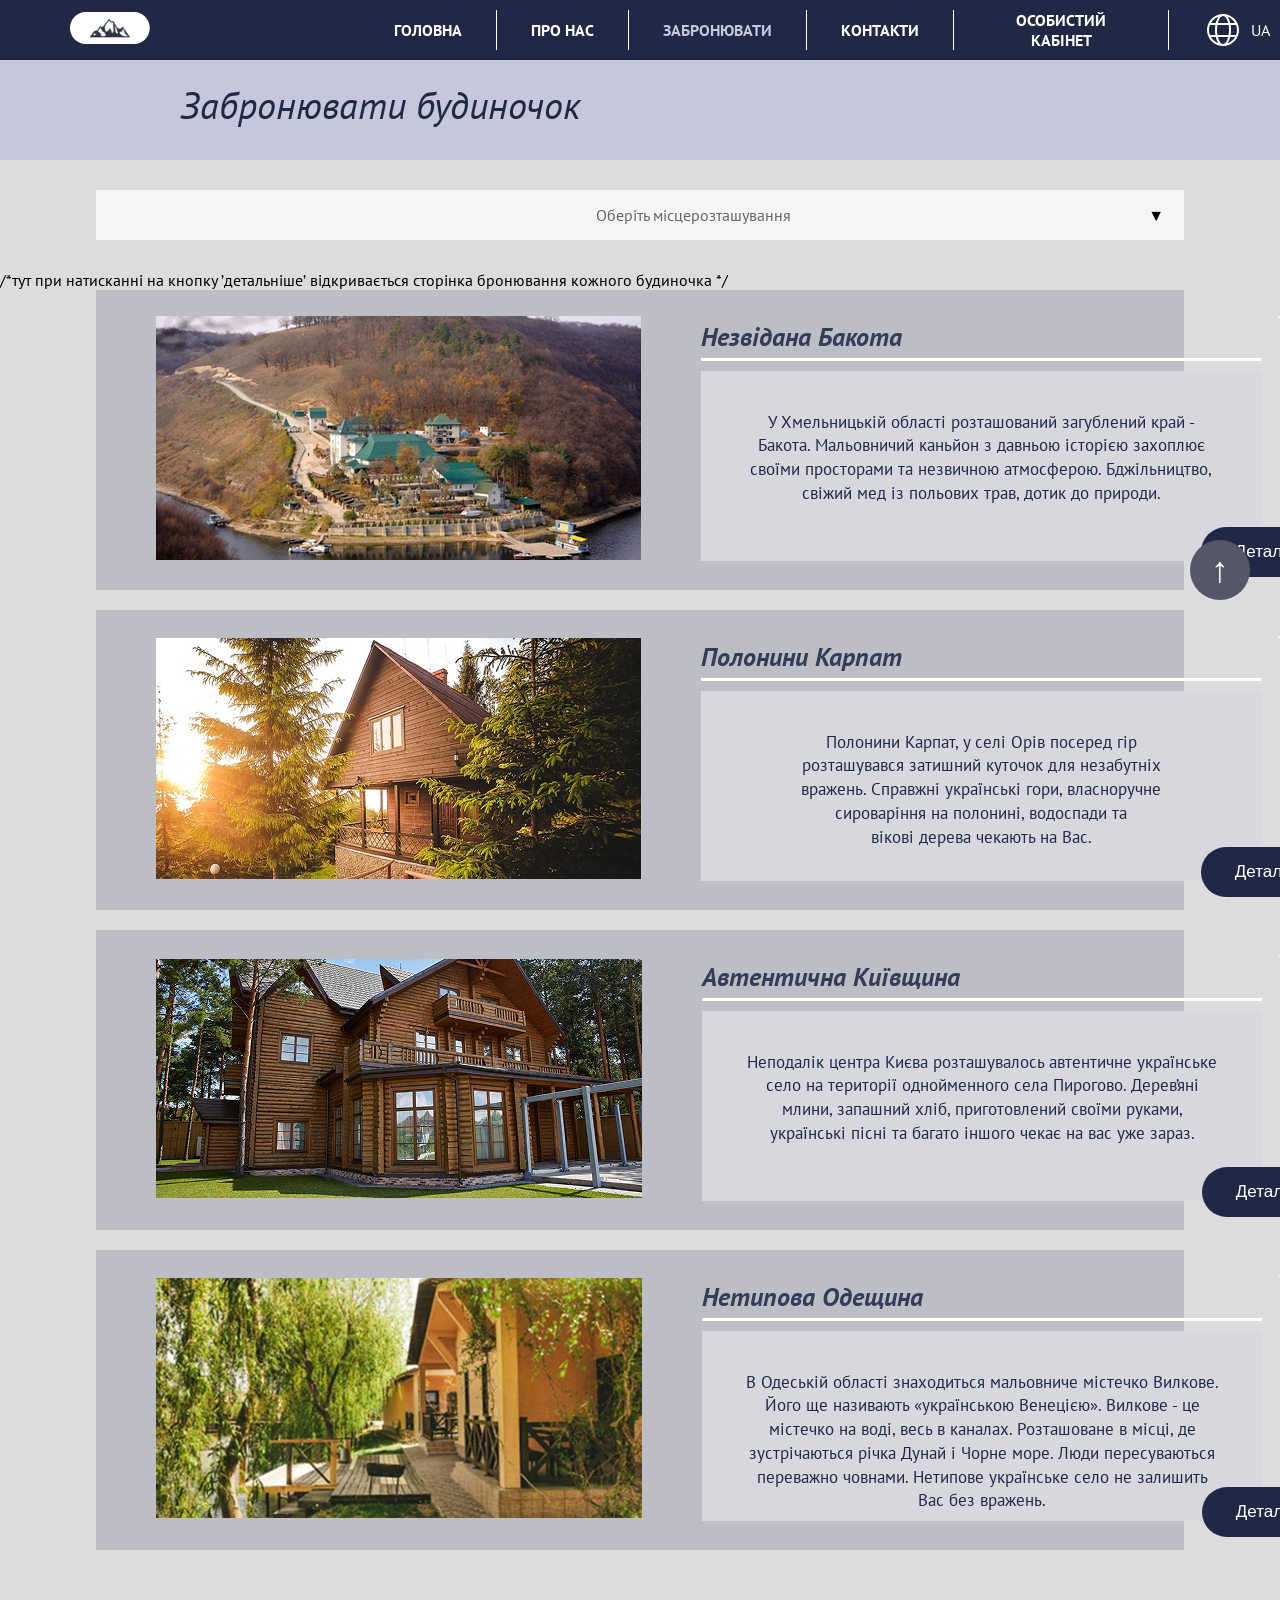
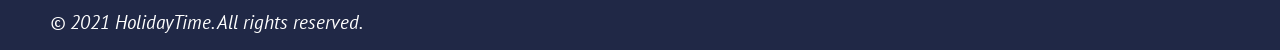
<file: html/reservation.html>
<!doctype html>
<html lang="en">
  <head>
    <meta charset="UTF-8" />
    <meta name="viewport" content="width=, initial-scale=1.0" />
    <link rel="stylesheet" href="../css/main.css" />
    <script src="../JS/script.js" defer></script>
    <title>Document</title>
  </head>
  <body>
    <div class="main">
      <header>
        <span class="logo"> <img src="../images/logo.svg" alt="" /></span>
        <nav>
          <ul>
            <li><a href="index.html">ГОЛОВНА</a></li>
            <div class="divider"></div>
            <li><a href="about-us.html">ПРО НАС</a></li>
            <div class="divider"></div>
            <li class="active"><a href="reservation.html">ЗАБРОНЮВАТИ</a></li>
            <div class="divider"></div>
            <li><a href="contacts.html">КОНТАКТИ</a></li>
            <div class="divider"></div>
            <div class="personal-account">
              <li>
                <a href="account.html"
                  >ОСОБИСТИЙ <br />
                  КАБІНЕТ</a
                >
              </li>
            </div>
            <div class="divider"></div>

            <div class="language">
              <div class="language-current">
                <div class="globe"><img src="/images/globe.svg" alt="" /></div>
                <span>UA</span>
              </div>
              <div class="language-list">
                <div>UA</div>
                <div>RU</div>
                <div>EN</div>
              </div>
            </div>
          </ul>
        </nav>
      </header>
      <div class="block">
        <h3>Забронювати будиночок</h3>
      </div>

      <div class="location-select">
        <div class="dropdown">
          <div class="dropdown-button">
            <span class="choose">Оберіть місцерозташування</span>
            <span class="arrow">▼</span>
          </div>

          <div class="dropdown-list">
            <div class="location-item">Бакота</div>
            <div class="location-item">Карпати</div>
            <div class="location-item">Київ</div>
            <div class="location-item">Одеська область</div>
          </div>
        </div>
      </div>
      /*тут при натисканні на кнопку ʼдетальнішеʼ відкривається сторінка
      бронювання кожного будиночка */
      <div class="places">
        <!--bakota-->
        <div class="location-content">
          <div class="location-image">
            <img src="/images/nezvidana-bakota.jpg" alt="" />
          </div>

          <div class="location-description">
            <div class="place">
              <h4>Незвідана Бакота</h4>
              <img src="/images/star.svg" alt="" />
            </div>

            <div class="location-info">
              <p>
                У Хмельницькій області розташований загублений край - <br />
                Бакота. Мальовничий каньйон з давньою історією захоплює своїми
                просторами та незвичною атмосферою. Бджільництво, свіжий мед із
                польових трав, дотик до природи.
              </p>
            </div>
            <button
              class="blue-button"
              onclick="window.location.href = 'bakota.html'"
            >
              Детальніше
            </button>
          </div>
        </div>

        <!--karpaty-->
        <div class="location-content">
          <div class="location-image">
            <img src="/images/polonyny-karpat.jpg" alt="" />
          </div>

          <div class="location-description">
            <div class="place">
              <h4>Полонини Карпат</h4>
              <img src="/images/star.svg" alt="" />
            </div>

            <div class="location-info">
              <p>
                Полонини Карпат, у селі Орів посеред гір <br />
                розташувався затишний куточок для незабутніх <br />
                вражень. Справжні українські гори, власноручне <br />
                сироваріння на полонині, водоспади та <br />
                вікові дерева чекають на Вас.
              </p>
            </div>
            <button
              class="blue-button"
              onclick="window.location.href = 'karpaty.html'"
            >
              Детальніше
            </button>
          </div>
        </div>

        <!--kyiv-->
        <div class="location-content">
          <div class="location-image">
            <img src="/images/avtentychna-kyivshcyna.jpg" alt="" />
          </div>

          <div class="location-description">
            <div class="place">
              <h4>Автентична Київщина</h4>
              <img src="/images/star.svg" alt="" />
            </div>

            <div class="location-info">
              <p>
                Неподалік центра Києва розташувалось автентичне українське село
                на території однойменного села Пирогово. Дерев’яні <br />
                млини, запашний хліб, приготовлений своїми руками, українські
                пісні та багато іншого чекає на вас уже зараз.
              </p>
            </div>
            <button
              class="blue-button"
              onclick="window.location.href = 'kyiv.html'"
            >
              Детальніше
            </button>
          </div>
        </div>

        <!--odesa-->
        <div class="location-content">
          <div class="location-image">
            <img src="/images/netypova-odescyna.jpg" alt="" />
          </div>

          <div class="location-description">
            <div class="place">
              <h4>Нетипова Одещина</h4>
              <img src="/images/star.svg" alt="" />
            </div>

            <div class="location-info">
              <p>
                В Одеській області знаходиться мальовниче містечко Вилкове. Його
                ще називають «українською Венецією». Вилкове - це містечко на
                воді, весь в каналах. Розташоване в місці, де зустрічаються
                річка Дунай і Чорне море. Люди пересуваються переважно човнами.
                Нетипове українське село не залишить Вас без вражень.
              </p>
            </div>
            <button
              class="blue-button"
              onclick="window.location.href = 'odesa.html'"
            >
              Детальніше
            </button>
          </div>
        </div>
      </div>
    </div>

    <footer>
      <h4>© 2021 HolidayTime. All rights reserved.</h4>
    </footer>
    <button id="scrollToTop" aria-label="Прокручувати вгору">↑</button>
  </body>
</html>
</file>
<file: css/main.css>
@import url("https://fonts.googleapis.com/css2?family=PT+Sans:ital,wght@0,400;0,700;1,400;1,700&family=Poppins:wght@400;500;600;700;800&display=swap");

* {
  margin: 0;
  padding: 0;
}

a {
  text-decoration: none;
}

body {
  font-family: "PT Sans", sans-serif;
  font-weight: 400;
  background: #dcdcdc;
  min-height: 100vh;
  display: flex;
  flex-direction: column;
}

header {
  background: #202846;
  height: 60px;
  display: flex;
  align-items: center;
  justify-content: space-between;
}

header .logo img {
  padding-left: 70px;
  height: auto;
  width: 80px;
}

header nav {
  float: right;
  width: 70%;
  position: relative;
}

header nav ul {
  display: flex;
  align-items: center;
  justify-content: center;
  text-decoration: none;
  list-style: none;
  gap: 34px;
  padding: 0;
  margin: 0;
}

header nav ul li {
  flex: none;
  text-align: center;
}

header nav ul li a {
  color: #fff;
  font-size: 16px;
  font-weight: 700;
}

.personal-account {
  text-align: center;
  padding: 0 28px;
}

.language {
  position: relative;
  display: flex;
  align-items: center;
  gap: 8px;
  color: #fff;
}

.language-current {
  display: flex;
  align-items: center;
  gap: 8px;
  cursor: pointer;
}

.globe {
  display: flex;
  align-items: center;
  justify-content: center;
}

.globe img {
  width: 40px;
  height: 40px;
}

.language-list {
  display: none;
  position: absolute;
  top: 100%;
  right: 0;
  transform: translateX(28%);
  background: #202846;
  text-align: center;
}

.language-list div {
  padding: 5px 10px;
  color: #fff;
  font-weight: 700;
  cursor: pointer;
}

.language-list div:hover {
  background: #3e4d81;
}

.ua a {
  padding-top: 22px;
}

.divider {
  width: 1px;
  height: 40px;
  background: #fff;
  flex-shrink: 0;
}

.main-page {
  margin: 0 108px;
}

.first-poster {
  background: url("/images/holiday-time.png") no-repeat center center;
  background-size: cover;
  margin-top: 30px;
  height: 369px;
}

.first-poster h2,
h3 {
  color: #fff;
  text-align: center;
}

.first-poster h2 {
  font-size: 55px;
  font-weight: 700;
  padding-top: 110px;
}

.first-poster h3 {
  font-size: 40px;
  font-weight: 700;
}

.second-poster {
  background: url("/images/brown-home.png");
  height: 604px;
  margin: 30px 0;
  position: relative;
}

.second-poster button {
  background-color: #202846;
  color: #fff;
  position: absolute;
  right: 244px;
  bottom: 142px;
  padding: 12px 25px;
  border: none;
  border-radius: 25px;
  z-index: 2;
  cursor: pointer;
  font-size: 20px;
  display: flex;
  align-items: center;
  justify-content: center;
  gap: 15px;
}

.second-poster .arrow {
  width: 28px;
  height: auto;
}

.text {
  background-color: rgba(255, 255, 255, 0.8);
  height: 167px;
  width: 80%;
  position: absolute;
  bottom: 0;
  left: 0;
  padding: 25px;
  box-sizing: border-box;
  z-index: 1;
}

.text p {
  font-size: 20px;
  font-style: italic;
}

.three-poster {
  background: #c1c1c3;
  height: 412px;
  display: flex;
  justify-content: space-between;
  align-items: center;
  padding: 0 50px;
}

.couple img {
  height: 350px;
  width: 580px;
}

.couple-text {
  background: #eaeaeb;
  height: 349px;
  width: 520px;
  text-align: center;
  display: flex;
  justify-content: center;
  align-items: center;
}

.couple-text p {
  font-size: 20px;
  margin: 0;
}

.contact-us {
  background: #f2eeee;
  height: 400px;
  width: 440px;
  margin-top: 50px;
  margin-bottom: 40px;
  margin-left: auto;
  margin-right: auto;
  box-sizing: border-box;
}

.contact-us h3 {
  font-size: 28px;
  align-items: center;
  color: #414141;
  padding-top: 12px;
}

.contact-us .inline {
  padding-top: 40px;
  padding-right: 40px;
}

.contact-us form {
  display: flex;
  flex-direction: column;
}

.contact-us form div {
  display: flex;
  flex-direction: column;
}

.contact-us input,
call-button {
  width: 100%;
  box-sizing: border-box;
  padding: 12px;
  color: #d9d9d9;
  font-family: "PT Sans", sans-serif;
}

.contact-us label {
  padding-bottom: 14px;
}

.name {
  font-size: 20px;
  color: #323236;
  padding-bottom: 14px;
  padding-left: 40px;
}

.phone {
  font-size: 20px;
  color: #323236;
  padding-left: 40px;
}

.contact-us .call-btn {
  background: #444765;
  width: 440px;
  height: 70px;
  padding: 15px;
  margin-top: 10px;
  border: none;
  color: #fff;
  margin-top: 60px;
  font-size: 20px;
  font-weight: 400;
  cursor: pointer;
}

.contact-us .call-btn:hover {
  background: #525687;
}

.block {
  background: #c6c6dc;
  height: 100px;
}

.block h3 {
  color: #202846;
  font-size: 38px;
  font-family: "PT Sans", sans-serif;
  font-style: italic;
  font-weight: 300;
  padding-top: 20px;
  text-align: left;
  padding-left: 180px;
}

.contact-title {
  display: inline-block;
  border-bottom: 1px solid #202846;
  padding-bottom: 3px;
  margin: 0 0 5px 0;
  font-size: 22px;
}

.info {
  margin: 30px 300px;
}

.contact-details {
  display: flex;
  justify-content: space-between;
}

.numer a,
.email a,
.addresses a {
  display: block;
  color: #000000;
}

.numer a,
.email a,
.addresses a,
.hours {
  font-size: 20px;
}

.addresses {
  display: flex;
  justify-content: space-between;
  margin-top: 40px;
}

.contact-map iframe {
  border-radius: 20px;
}

nav li.active a {
  color: #c6c6dc;
}

.about-intro {
  background:
    linear-gradient(rgba(0, 0, 0, 0.3), rgba(0, 0, 0, 0.3)),
    url("../images/about-intro.jpg") center / cover no-repeat;
  height: 217px;
  width: 85%;
  margin: 14px auto;
}

.about-intro h3 {
  color: #fff;
  font-size: 34px;
  font-weight: 700;
  padding-top: 24px;
}

.about-intro p {
  color: #fff;
  font-size: 30px;
  font-family: "PT Sans", sans-serif;
  font-style: italic;
  font-weight: 700;
  text-align: center;
  padding-top: 12px;
}

.about-content {
  background: #cbcbcb;
  height: 340px;
  width: 85%;
  margin: 14px auto;
}

.about-content p {
  font-size: 24px;
  font-weight: 400;
  color: #202846;
  padding-top: 42px;
  margin: 0 42px;
}

/* reservation */
.location-select {
  width: 85%;
  margin: 30px auto;
}

.dropdown {
  position: relative;
  width: 100%;
  text-align: center;
}

.dropdown-button {
  height: 50px;
  padding: 0 20px;
  display: flex;
  align-items: center;
  justify-content: space-between;
  background: #f5f5f5;
  font-family: "PT Sans", sans-serif;
  font-size: 16px;
  color: #666;
  cursor: pointer;
  border: none;
  text-align: center;
}

.dropdown-button .choose {
  padding-left: 480px;
}

.arrow {
  font-size: 16px;
  transition: transform 0.2s;
  color: #000000;
}

.dropdown-list {
  display: none;
  position: absolute;
  top: 100%;
  left: 0;
  width: 100%;
  background: #a3a5a9;
  z-index: 10;
  height: 180px;
}

.dropdown.open .dropdown-list {
  display: block;
}

.dropdown.open .arrow {
  transform: rotate(180deg);
}

.location-item {
  font-family: "PT Sans", sans-serif;
  font-style: italic;
  padding: 12px 20px;
  text-align: center;
  font-size: 16px;
  cursor: pointer;
  border-bottom: 1px solid transparent;
  border-image: linear-gradient(to right, transparent, #ffffff, transparent) 1;
}

.dropdown-item:hover {
  background: #e8e8e8;
  color: #fff;
}

.location-content {
  background: #bdbdc6;
  width: 85%;
  align-items: center;
  margin: 0 auto;
  display: flex;
  height: 300px;
  margin-bottom: 20px;
}

.location-image {
  padding-left: 60px;
}

.location-description {
  margin-left: 60px;
}

.place {
  display: flex;
  align-items: center;
  justify-content: space-between;
  position: relative;
  width: 100%;
}

.place h4 {
  font-size: 26px;
  font-weight: 700;
  font-style: italic;
  color: #353c57;
  white-space: nowrap;
  margin: 0;
  flex: 1;
}

.place h4 {
  border-bottom: none;
}

.place h4::after {
  content: "";
  display: block;
  width: 560px;
  height: 3px;
  background-color: #fff;
  margin-top: 5px;
}

.place img {
  height: 30px;
  width: 30px;
  padding: 0;
  margin: 0;
  margin-left: 16px;
  flex-shrink: 0;
  object-fit: contain;
  transform: translateY(-20px);
}

.location-info {
  height: 190px;
  width: 560px;
  background: #d7d7dd;
  z-index: 1;
  margin-top: 10px;
  position: relative;
}

.location-info p {
  color: #202846;
  text-align: center;
  padding: 40px;
  font-size: 17px;
  line-height: 1.4;
}

.location-description button {
  background: #202846;
  color: #fff;
  width: 160px;
  height: 50px;
  padding: 15px;
  border: none;
  border-radius: 25px;
  font-size: 17px;
  cursor: pointer;
  z-index: 2;
  position: absolute;
  margin-left: 500px;
  transform: translateY(-34px);
}

.places {
  margin-bottom: 50px;
}

footer {
  background: #202846;
  color: #fff;
  height: 40px;
  padding-top: 10px;
  margin-top: auto;
}

footer h4 {
  font-size: 19px;
  font-family: "PT Sans", sans-serif;
  font-style: italic;
  font-weight: 400;
  padding-left: 50px;
}

#scrollToTop {
  position: fixed;
  right: 30px;
  bottom: 300px;
  width: 60px;
  height: 60px;
  margin: 0;
  padding: 0;
  border: none;
  border-radius: 50%;
  background-color: #555768;
  color: #fff;
  font-size: 36px;
  line-height: 60px;
  text-align: center;
  cursor: pointer;
  z-index: 1000;
}

#scrollToTop:hover {
  background-color: #202846;
}

.back-button {
  display: flex;
  align-items: center;
  justify-content: center;
  gap: 8px;
  width: 110px;
  height: 40px;
  margin: 30px 0 40px 100px;
  background-color: #202846;
  color: #fff;
  border: none;
  border-radius: 45px;
  font-family: "PT Sans", sans-serif;
  font-size: 19px;
  cursor: pointer;
}

.back-button .back {
  padding-right: 12px;
}

.back-button:hover {
  background-color: #353f60;
}

.back-arrow {
  font-size: 24px;
  padding-bottom: 8px;
  padding-left: 8px;
}

.karpaty-informations {
  width: 90%;
  margin: 10px 120px;
  display: grid;
  grid-template-columns: 1fr 1fr;
  column-gap: 5px;
  row-gap: 10px;
  align-items: center;
}

.left-block {
  grid-column: 1;
  grid-row: 1 / 3;
  display: grid;
  grid-template-columns: 1fr;
  grid-template-rows: auto auto;
  gap: 5px;
  min-width: 0;
  margin-right: -16px;
  padding-right: 0;
}

.left-block img:first-child {
  width: 80%;
  height: 100%;
  object-fit: cover;
  display: block;
}

.left-block img:last-child {
  width: 80%;
  height: 100%;
  object-fit: cover;
  display: block;
}

.right-block {
  grid-column: 2;
  grid-row: 1;
  display: flex;
  flex-direction: column;
  gap: 7px;
  min-width: 0;
  margin-left: 0;
  padding-left: 0;
  transform: translateX(-110px);
}

.cabin-description {
  width: 100%;
  min-height: 338px;
  padding: 20px;
  box-sizing: border-box;
  background-color: #d7d7dd;
  display: flex;
  align-items: center;
  margin-top: 10px;
}

.cabin-description p {
  margin: 0;
  color: #000000;
  font-size: 20px;
  line-height: 1.4;
}

.cabin-images {
  display: grid;
  grid-template-columns: 1fr 1fr;
  gap: 5px;
  width: 100%;
  min-width: 0;
}

.cabin-images img {
  width: 100%;
  height: 228px;
  object-fit: cover;
  display: block;
  min-width: 0;
}

.availability-section {
  width: 85%;
  margin: 25px auto 30px;
  font-family: "PT Sans", sans-serif;
  color: #000000;
}

.availability-title {
  margin: 0 0 18px;
  text-align: center;
  font-size: 28px;
  font-weight: 700;
  color: #202846;
}

.availability-box {
  width: 100%;
  min-height: 195px;
  padding: 18px 25px;
  box-sizing: border-box;
  background-color: #ceced8;
}

.availability-question {
  margin: 0 0 18px;
  font-size: 17px;
  line-height: 1.4;
}

.availability-form {
  display: grid;
  grid-template-columns: 1fr 225px;
  gap: 25px;
  align-items: center;
}

.availability-fields {
  display: grid;
  grid-template-columns: 1fr 1fr;
  column-gap: 30px;
  row-gap: 18px;
  align-items: start;
}

.date-field {
  display: flex;
  flex-direction: column;
  gap: 7px;
  min-width: 0;
}

.date-field label {
  font-size: 16px;
}

.date-input-wrapper {
  position: relative;
  width: 50%;
  height: 40px;
  display: flex;
  align-items: center;
  box-sizing: border-box;
  background-color: #fff;
  border: 1px solid #b8b8b8;
}

.calendar-icon {
  position: absolute;
  left: 10px;
  width: 23px;
  height: 23px;
  z-index: 2;
  pointer-events: none;
}

.calendar-icon img {
  display: block;
  width: 100%;
  height: 100%;
  object-fit: contain;
}

.date-input-wrapper input[type="date"] {
  position: absolute;
  inset: 0;
  width: 0%;
  height: 100%;
  box-sizing: border-box;
  padding: 0 35px 0 42px;
  border: none;
  background: transparent;
  font-family: inherit;
  font-size: 13px;
  color: #555;
  cursor: pointer;
}

.date-input-wrapper input[type="date"]::-webkit-calendar-picker-indicator {
  opacity: 0;
  position: absolute;
  right: 0;
  width: 38px;
  height: 100%;
  cursor: pointer;
}

.date-placeholder {
  position: absolute;
  left: 42px;
  color: #aaa;
  font-size: 13px;
  pointer-events: none;
}

.date-arrow {
  position: absolute;
  right: 10px;
  color: #222;
  font-size: 14px;
  pointer-events: none;
}

.date-input-wrapper:has(input:valid) .date-placeholder {
  display: none;
}

.guests-fields {
  grid-column: 1 / -1;
  display: flex;
  align-items: center;
  flex-wrap: wrap;
  gap: 30px;
}

.guest-field {
  display: flex;
  align-items: center;
  gap: 8px;
}

.guest-field label {
  font-size: 16px;
  white-space: nowrap;
}

.guest-field input {
  width: 43px;
  height: 36px;
  padding: 3px;
  box-sizing: border-box;
  border: 1px solid #b8b8b8;
  border-radius: 2px;
  background-color: #fff;
  color: #30384f;
  font-family: inherit;
  font-size: 16px;
}

.availability-button {
  width: 100%;
  min-height: 68px;
  padding: 12px 15px;
  border: none;
  border-radius: 0;
  background-color: #2b365c;
  color: #fff;
  font-family: inherit;
  font-size: 16px;
  line-height: 1.4;
  cursor: pointer;
  align-self: center;
  margin-right: 50px;
  margin-bottom: 50px;
  transform: translateX(-70px);
}

.availability-button:hover {
  background-color: #35446d;
}

.rooms-section {
  width: 85%;
  margin: 25px auto 35px;
}

.rooms-table {
  width: 100%;
  table-layout: fixed;
  border-collapse: collapse;
}

.rooms-table .capacity-column {
  width: 12%;
}

.rooms-table .room-column {
  width: 61%;
}

.rooms-table .price-column {
  width: 27%;
}

.rooms-table thead {
  background-color: #4c536b;
  color: #fff;
}

.rooms-table th {
  height: 50px;
  padding: 12px 20px;
  text-align: left;
  font-size: 17px;
  font-weight: 400;
  font-style: italic;
  border: 1px solid #8f98b9;
  box-sizing: border-box;
}

.rooms-table td {
  height: 120px;
  padding: 15px 20px;
  border: 1px solid #8f98b9;
  box-sizing: border-box;
}

.capacity-cell {
  text-align: center;
  vertical-align: middle;
}

.people-icons {
  display: flex;
  justify-content: center;
  align-items: center;
  gap: 2px;
}

.people-icons img {
  width: 38px;
  height: 40px;
  object-fit: contain;
  display: block;
}

.room-cell p {
  margin: 0 0 14px;
  font-size: 17px;
  font-style: italic;
}

.bed-description {
  display: flex;
  align-items: center;
  flex-wrap: wrap;
  gap: 15px;
  font-size: 17px;
  font-style: italic;
}

.bed-icon {
  width: 60px;
  height: 35px;
  object-fit: contain;
}

.show-prices-btn {
  width: 190px;
  min-height: 44px;
  padding: 10px 15px;
  border: none;
  background: #687bc0;
  color: #fff;
  font-family: inherit;
  font-size: 18px;
  font-style: italic;
  cursor: pointer;
  transition: background-color 0.2 ease;
}

.show-prices-btn:hover {
  background-color: #4c65b0;
}

.rooms-table .price-cell {
  text-align: center;
  vertical-align: middle;
}

.rooms-table .show-prices-btn {
  display: block;
  width: 190px;
  max-width: 100%;
  margin: 0 auto;
  box-sizing: border-box;
}

.profile-card {
  width: 85%;
  max-width: 1118px;
  height: 498px;
  background-color: #bdbdc6;
  margin: 30px auto 25px;
  padding: 30px 40px;
  box-sizing: border-box;
  display: flex;
  align-items: center;
  justify-content: space-around;
  gap: 40px;
}

.profile-avatar {
  display: flex;
  flex-direction: column;
  align-items: center;
  justify-content: center;
  gap: 12px;
  flex-shrink: 0;
  margin-left: 50px;
}

.profile-avatar-img {
  height: 196px;
  width: 184px;
  object-fit: contain;
  border-radius: 50%;
  padding: 15px;
  box-sizing: border-box;
}

.change-avatar-btn,
.settings-btn,
.logout-btn {
  border: none;
  border-radius: 25px;
  color: #fff;
  font-family: inherit;
  font-size: 20px;
  cursor: pointer;
  transition: background-color 0.2s ease;
}

.change-avatar-btn {
  width: 195px;
  min-height: 40px;
  background-color: #69749b;
}

.settings-btn {
  width: 195px;
  min-height: 40px;
  background-color: #484a54;
}

.profile-info {
  flex: 1;
  min-width: 0;
  max-width: 600px;
}

.profile-info-item {
  margin: 0;
  padding: 10px 0;
  border-bottom: 2px solid #fff;
  color: #353c57;
  font-size: 34px;
  font-style: italic;
  line-height: 1.4;
  overflow-wrap: anywhere;
}

.profile-info-item:last-child {
  border-bottom: none;
}

.profile-info-item strong {
  font-weight: 700;
}

.logout-btn {
  display: block;
  width: 140px;
  min-height: 40px;
  margin: 0 auto 25px;
  background-color: #202846;
}
</file>
